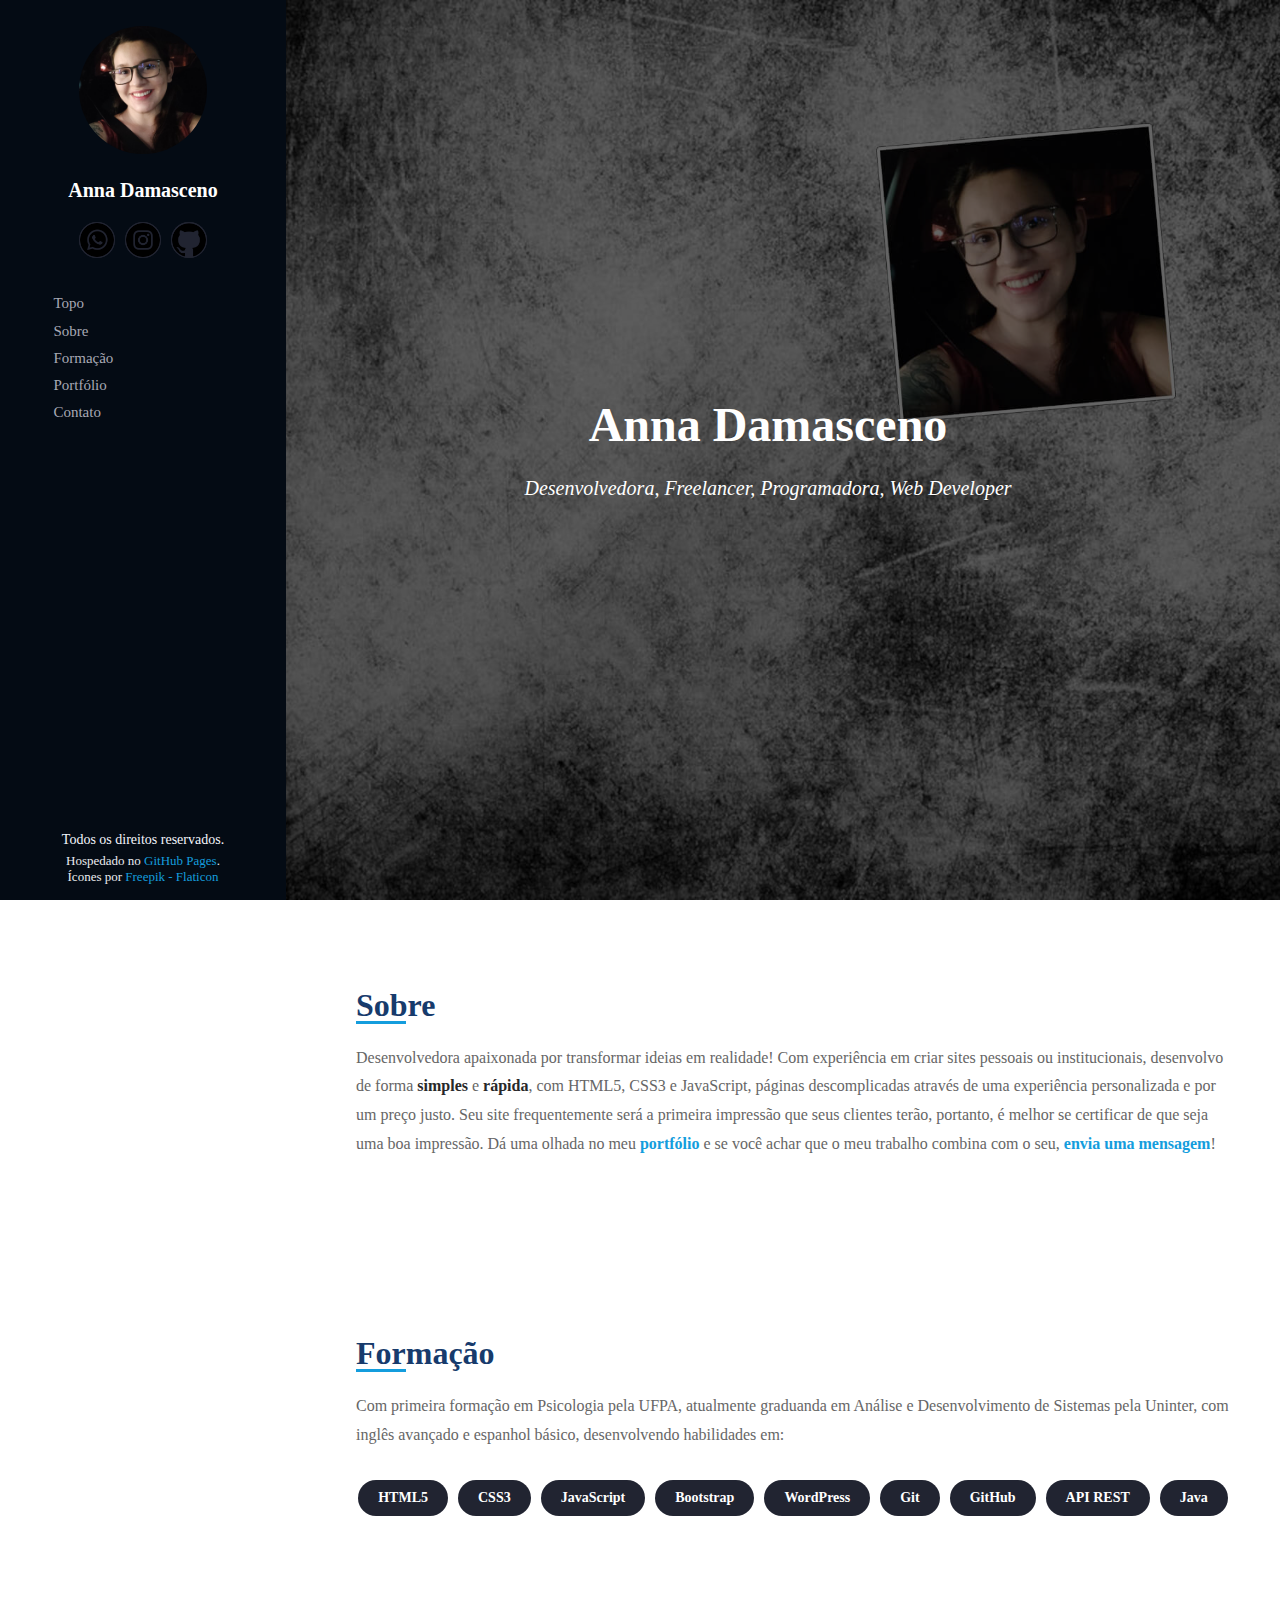
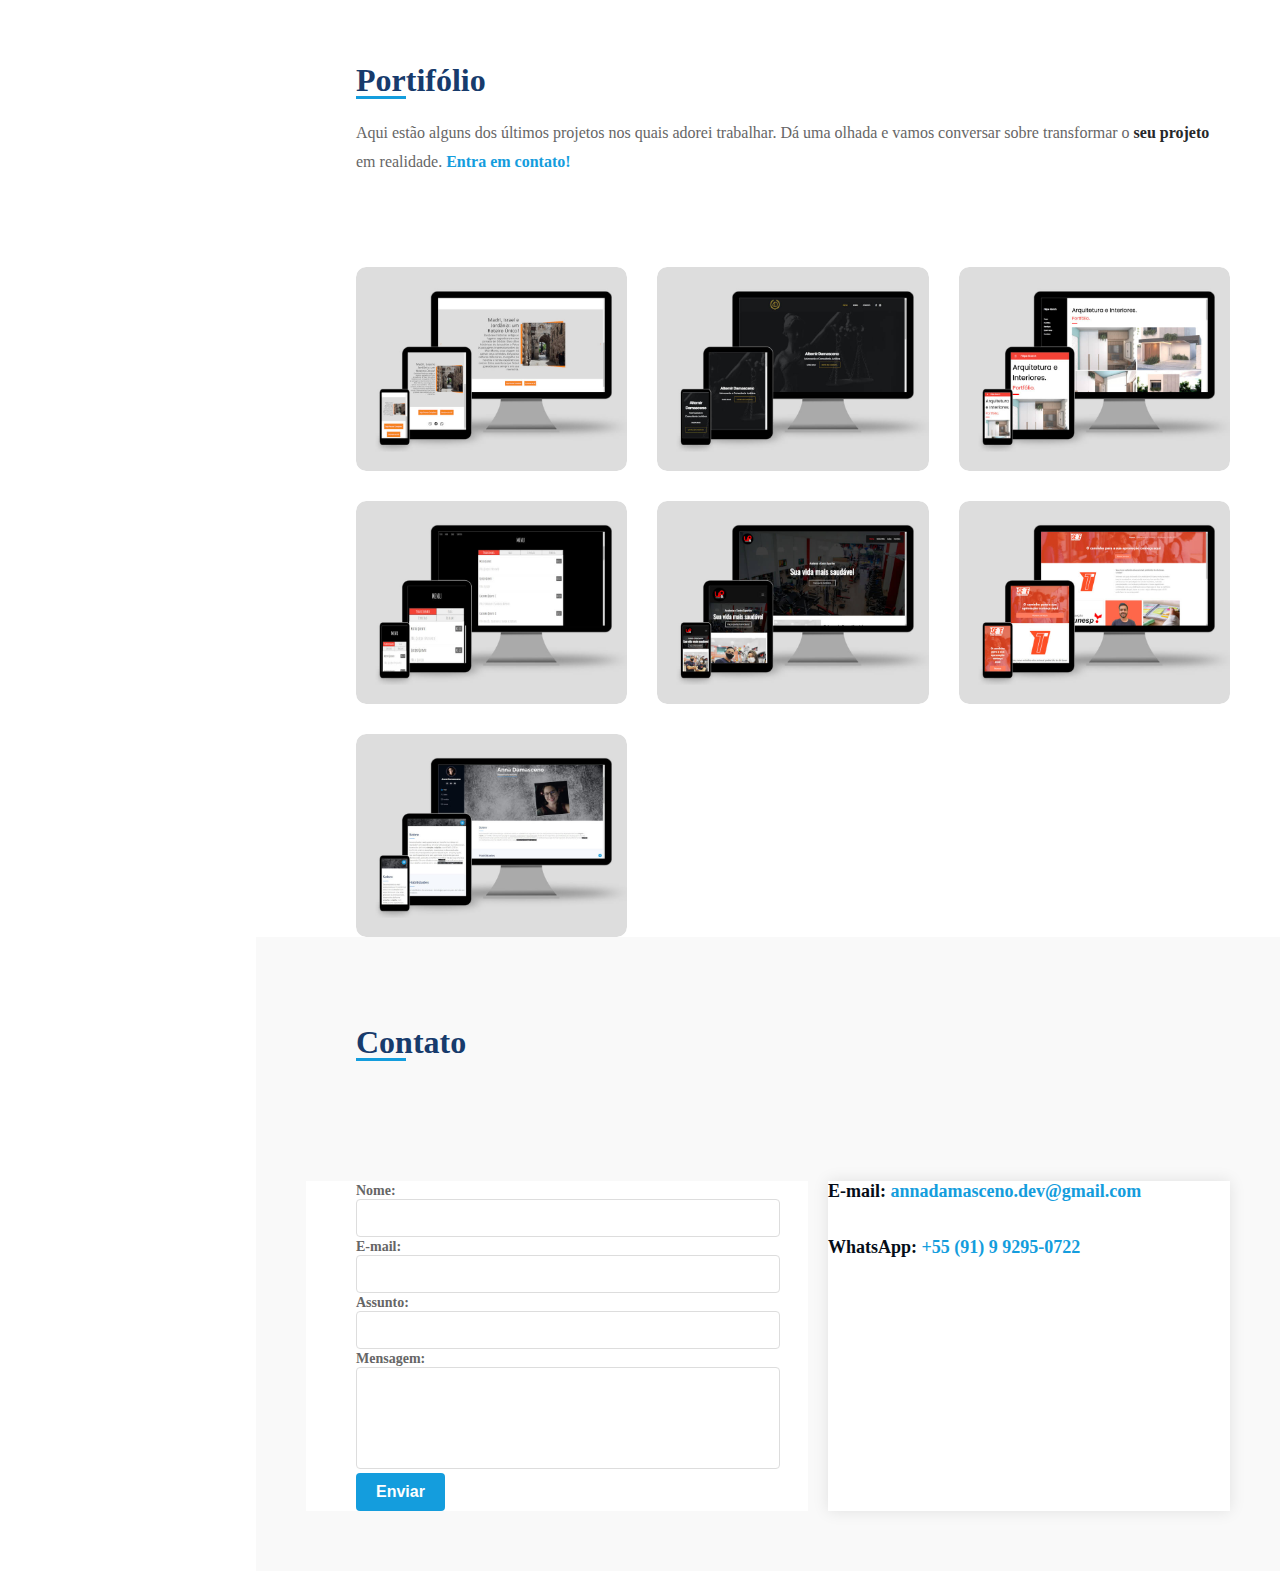
<file: index.html>
<!DOCTYPE html>
<html lang="pt-br">

<head>
    <meta charset="utf-8">
    <title>Portifólio Pessoal</title> <!-- Adiciona o título da página -->
    <link rel="icon" href="/images/favicon.png" type="image/png"> <!-- Adiciona o favicon, aquela pequena imagem que aparece na aba do navegador-->
    <link
        href="https://fonts.googleapis.com/css?family=Open+Sans:300,300i,400,400i,600,600i,700,700i|Raleway:300,300i,400,400i,500,500i,600,600i,700,700i|Poppins:300,300i,400,400i,500,500i,600,600i,700,700i"
        rel="stylesheet"> <!-- Adiciona fonte usada no site -->
    <link href="/styles/main.css" rel="stylesheet"> <!-- Adiciona configurações definidas no arquivo de estilo main.css -->
</head>
<!--
    Aluna: Anna Carolina Tavares Braga Damasceno
    RU: 4951642
-->
<body>
    <!-- Header -->
    <header id="header"> <!-- Dentro da header defini tudo aquilo que gostaria que fosse fixo no site, o perfil e a navegação -->
        <div class="header-container">

            <!-- Perfil: contém foto, nome e links para as redes sociais -->
            <div class="perfil">
                <img src="/images/profile-img.jpg" alt="Anna Carolina Damasceno">
                <h1><a href="index.html">Anna Damasceno</a></h1>
                <div class="social-links">
                    <a target="_blank" href="http://wa.me/5591992950722">
                        <div class="icon-container">
                            <img src="/images/whatsapp.png" alt="WhatsApp"></i>
                        </div>
                    </a>
                    <a target="_blank" href="https://instagram.com/anna.carolinadamasceno">
                        <div class="icon-container">
                            <img src="/images/instagram.png" alt="Instagram"></i>
                        </div>
                    </a>
                    <a target="_blank" href="https://github.com/annacarolinadamasceno">
                        <div class="icon-container">
                            <img src="/images/github.png" alt="GitHub"></i>
                        </div>
                    </a>
                </div>
            </div>

<!--
    Aluna: Anna Carolina Tavares Braga Damasceno
    RU: 4951642
-->

            <!-- Navegação: define as seções do site para serem acessadas, sendo elas o topo (com nome, foto e legenda), sobre, formação, portifólio e contato -->
            <nav id="navbar" class="nav-menu">
                <ul> <!-- Em cada elemento dessa lista há taga <a>, na referência (href), para onde o site irá navegar quando o usuário clicar no conteudo do <span> -->
                    <li>
                        <a href="#hero">
                            <span>Topo</span>
                        </a>
                    </li>
                    <li>
                        <a href="#sobre">
                            <span>Sobre</span>
                        </a>
                    </li>
                    <li>
                        <a href="#formacao">
                            <span>Formação</span>
                        </a>
                    </li>
                    <li>
                        <a href="#portfolio">
                            <span>Portfólio</span>
                        </a>
                    </li>
                    <li>
                        <a href="#contato">
                            <span>Contato</span>
                        </a>
                    </li>
                </ul>
            </nav>
        </div>
    </header>
    <!-- Fim Header -->

<!--
    Aluna: Anna Carolina Tavares Braga Damasceno
    RU: 4951642
-->

    <main> <!-- Engloba todas as seções do site, deixando de fora o footer, que acompanha o menu lateral -->
        <!-- Inicio seção Topo -->
        <section id="hero">
            <div class="hero-container"> <!-- Contém textos para ser apresentado em cima da imagem de capa definida no CSS -->
                <h1>Anna Damasceno</h1>
                <p>Desenvolvedora, Freelancer, Programadora, Web Developer</p>
            </div>
        </section>
        <!-- Fim seção Topo -->

        <!-- Início seção Sobre -->
        <section id="sobre">
            <div class="titulo-secao"> <!-- Contém título e texto da seção sobre. A class definida aqui e usada nas demais seções referencia a estilização no CSS -->
                <h2>Sobre</h2>
                <p>
                    Desenvolvedora apaixonada por transformar ideias em realidade! Com experiência em criar
                    sites pessoais ou institucionais, desenvolvo de forma
                    <strong>simples</strong> e <strong>rápida</strong>, <!-- Destaca as palavras simples e rápida -->
                    com HTML5, CSS3 e JavaScript, páginas descomplicadas através de uma experiência
                    personalizada e por um preço justo.
                    Seu site frequentemente será a primeira impressão que seus clientes terão,
                    portanto, é melhor se certificar de que seja uma boa impressão. Dá uma olhada no meu
                    <a href="#portfolio">portfólio</a> <!-- Adiciona ao texto link para a seção que mostra o portifólio -->
                    e se você achar que o meu trabalho combina com o seu,
                    <a href="#contato">envia uma mensagem</a>! <!-- Adiciona ao texto link para a seção de contato -->
                </p>
            </div>
        </section>
        <!-- Fim seção Sobre -->

<!--
    Aluna: Anna Carolina Tavares Braga Damasceno
    RU: 4951642
-->

        <!-- Início seção Formação -->
        <section id="formacao" class="formacao">
            <div class="titulo-secao">
                <h2>Formação</h2>
                <p>Com primeira formação em Psicologia pela UFPA, atualmente graduanda em Análise e Desenvolvimento de
                    Sistemas pela Uninter,
                    com inglês avançado e espanhol básico, desenvolvendo habilidades em:
                </p>
                <div class="formacao-conteudo">  <!-- Tecnologias separadas em <div> própria e <span> para definição de estilização diferente -->
                    <span>HTML5</span>
                    <span>CSS3</span>
                    <span>JavaScript</span>
                    <span>Bootstrap</span>
                    <span>WordPress</span>
                    <span>Git</span>
                    <span>GitHub</span>
                    <span>API REST</span>
                    <span>Java</span>
                </div>
            </div>
        </section>
        <!-- Fim seção Formação -->

<!--
    Aluna: Anna Carolina Tavares Braga Damasceno
    RU: 4951642
-->

        <!-- Início seção Portifólio -->
        <section id="portfolio" class="portfolio">
            <div class="titulo-secao"> <!-- Inclui título da seção e texto-->
                <h2>Portifólio</h2>
                <p>
                    Aqui estão alguns dos últimos projetos nos quais adorei trabalhar.
                    Dá uma olhada e vamos conversar sobre transformar o <strong>seu projeto</strong> em  <!-- Destaca as palavras seu projeto -->
                    realidade.
                    <a href="#contato">Entra em contato!</a> <!-- Adiciona ao texto link para a seção de contato -->
                </p>
            </div>

            <!-- Itens do Portfólio -->
            <div class="portfolio-container">
                <!-- Todos os itens seguem a mesma estrutura-->
                <!-- Item 1 -->
                <div class="portfolio-item"> <!-- Aqui a <div> permite englobar cada item com sua imagem de capa, seu link de acesso com a imagem de referência do link e definir um estilo padrão -->
                    <img src="images/portfolio/portfolio-1.jpg" alt="Empresa de turismo"> <!-- Insere imagem com texto alternativo-->
                    <div class="portfolio-links">
                        <a href="https://quintatour.com.br/" title="Visitar Site"> <!-- insere link de acesso ao site com o titulo de "Visitar site" -->
                            <img src="/images/seta.png" alt="QuintaTour"> <!-- Adiciona uma imagem de uma seta que contém o link para visitar o site-->
                        </a>
                    </div>
                </div>

                <!-- Item 2 -->
                <div class="portfolio-item">
                    <img src="images/portfolio/portfolio-2.jpg" class="img-fluid"
                        alt="Altemir Damasceno, Escritório de Advocacia e Consultoria Jurídica. Site de página única feito com Bootstrap e Font Awesome.">
                    <div class="portfolio-links">
                        <a target="_blank" href="https://annacarolinadamasceno.github.io/altemiradvocacia/"
                            title="Visitar site">
                            <img src="/images/seta.png" alt="Altemir Damasceno">
                        </a>
                    </div>
                </div>

<!--
    Aluna: Anna Carolina Tavares Braga Damasceno
    RU: 4951642
-->

                <!-- Item 3 -->
                <div class="portfolio-item">
                    <img src="images/portfolio/portfolio-3.jpg" class="img-fluid"
                        alt="Filipe Storch, Arquitetura e Interiores. Site de página única feito com W3.CSS.">
                    <div class="portfolio-links">
                        <a target="_blank" href="https://annacarolinadamasceno.github.io/estudiofilipestorch/"
                            title="Visitar site">
                            <img src="/images/seta.png" alt="Filipe Storch">
                        </a>
                    </div>
                </div>

                <!-- Item 4 -->
                <div class="portfolio-item">
                    <img src="images/portfolio/portfolio-4.jpg" class="img-fluid"
                        alt="Esther Lanches, Lanchonete. Site de página única feito com W3.CSS e JavaScript.">
                    <div class="portfolio-links">
                        <a target="_blank" href="https://annacarolinadamasceno.github.io/estherlanches/"
                            title="Visitar site">
                            <img src="/images/seta.png" alt="Esther Lanches">
                        </a>
                    </div>
                </div>

                <!-- Item 5 -->
                <div class="portfolio-item">
                    <img src="images/portfolio/portfolio-5.jpg" class="img-fluid"
                        alt="Up Fit, Academia e Centro Esportivo. Site de múltiplas páginas feito com Bootstrap.">
                    <div class="portfolio-links">
                        <a target="_blank" href="https://annacarolinadamasceno.github.io/upfit/" title="Visitar site">
                            <img src="/images/seta.png" alt="Upfit Academia">
                        </a>
                    </div>
                </div>

<!--
    Aluna: Anna Carolina Tavares Braga Damasceno
    RU: 4951642
-->

                <!-- Item 6 -->
                <div class="portfolio-item">
                    <img src="images/portfolio/portfolio-6.jpg" class="img-fluid"
                        alt="Sete, Estudio Educacional. Site de múltiplas páginas feito com Bootstrap.">
                    <div class="portfolio-links">
                        <a target="_blank" href="https://annacarolinadamasceno.github.io/sete-educacional/"
                            title="Visitar site">
                            <img src="/images/seta.png" alt="Sete Educacional">
                        </a>
                    </div>
                </div>

                <!-- Item 7 -->
                <div class="portfolio-item">
                    <img src="images/portfolio/portfolio-7.jpg" class="img-fluid" alt="Meu próprio site!">
                    <div class="portfolio-links">
                        <a target="_blank" href="https://annacarolinadamasceno.github.io/" title="Visitar site">
                            <img src="/images/seta.png" alt="Anna Carolina Damasceno">
                        </a>
                    </div>
                </div>
            </div>
        </section>
        <!-- Fim Portifólio -->

<!--
    Aluna: Anna Carolina Tavares Braga Damasceno
    RU: 4951642
-->

        <!-- Contato -->
        <section id="contato">
            <div class="contato"> <!--Adiciona o título da seção -->
                <h2>Contato</h2>
            </div>
            <div class="contato">
                <!-- Formulário de envio de e-mail -->
                <form id="contatoFormulario" action="https://api.staticforms.xyz/submit" method="post"> <!-- Cria formulário que chama a api definida no action com método post com o body preenchido pelos inputs -->
                    <!-- Para todos os inputs: 
                      - type: text indica que fica visível o campo na tela como caixa de texto e hidden indica que não aparece pro usuário;
                      - name: indica o nome do atributo que o value se refere;
                      - value: quando explícito é fixo, quando não há é o que o usuário inserir -->
                    <input type="hidden" name="accessKey" value="f7ca3baf-ea93-477f-8dd7-fce830c8d49f">
                    <div>
                        <label for="name">Nome:</label> <!-- Cada label vai inserir um texto acima do input indicando ao que ele se refere-->
                        <input type="text" name="name" id="name" required>
                    </div>
                    <div>
                        <label for="email">E-mail:</label>
                        <input type="email" name="replyTo" id="email" required>
                    </div>
                    <div>
                        <label for="subject">Assunto:</label>
                        <input type="text" name="subject" id="subject" required>
                    </div>
                    <div>
                        <label for="message">Mensagem:</label>
                        <textarea name="message" id="message" rows="5" required></textarea>
                    </div>
                    <button type="submit">Enviar</button>
                    <input type="hidden" name="redirectTo" value="https://annacarolinadamasceno.github.io/enviado.html"><!-- Possibilita redirecionar pra página definida e não para a padrão da api do staticforms-->
                </form>

<!--
    Aluna: Anna Carolina Tavares Braga Damasceno
    RU: 4951642
-->
                <!-- Informações de contato -->
                <div class="info">
                    <div>
                        <div>
                            <h4>E-mail: 
                                <a href="mailto:annadamasceno.dev@gmail.com">annadamasceno.dev@gmail.com</a><!-- Texto de e-mail com integração com api que abre o genrenciador de e-mail do usuário-->
                            </h4>
                        </div>
                    </div>

                    <div class="phone">
                        <div>
                            <h4>WhatsApp:
                                <a href="http://wa.me/5591992950722">+55 (91) 9 9295-0722</a><!-- Texto de número de whatsapp com integração com api que redireciona para o aplicativo -->
                            </h4>
                        </div>
                    </div>
                </div>
            </div>
        </section>
        <!-- Fim Contato -->

    </main><!-- Fim -->

    <!-- Footer -->
    <footer id="footer">
        <div class="copyright">
            Todos os direitos reservados.
        </div>
        <div class="credits"> <!-- Parte com créditos de hospedagem e imagens gratuítas usadas -->
            Hospedado no <a href="https://pages.github.com/" target="_blank">GitHub Pages</a>.
            </br>
            Ícones por <a href="https://www.flaticon.com/br/" target="_blank">Freepik - Flaticon</a>
        </div>
    </footer><!-- Fim Footer -->
</body>
</html>
</file>
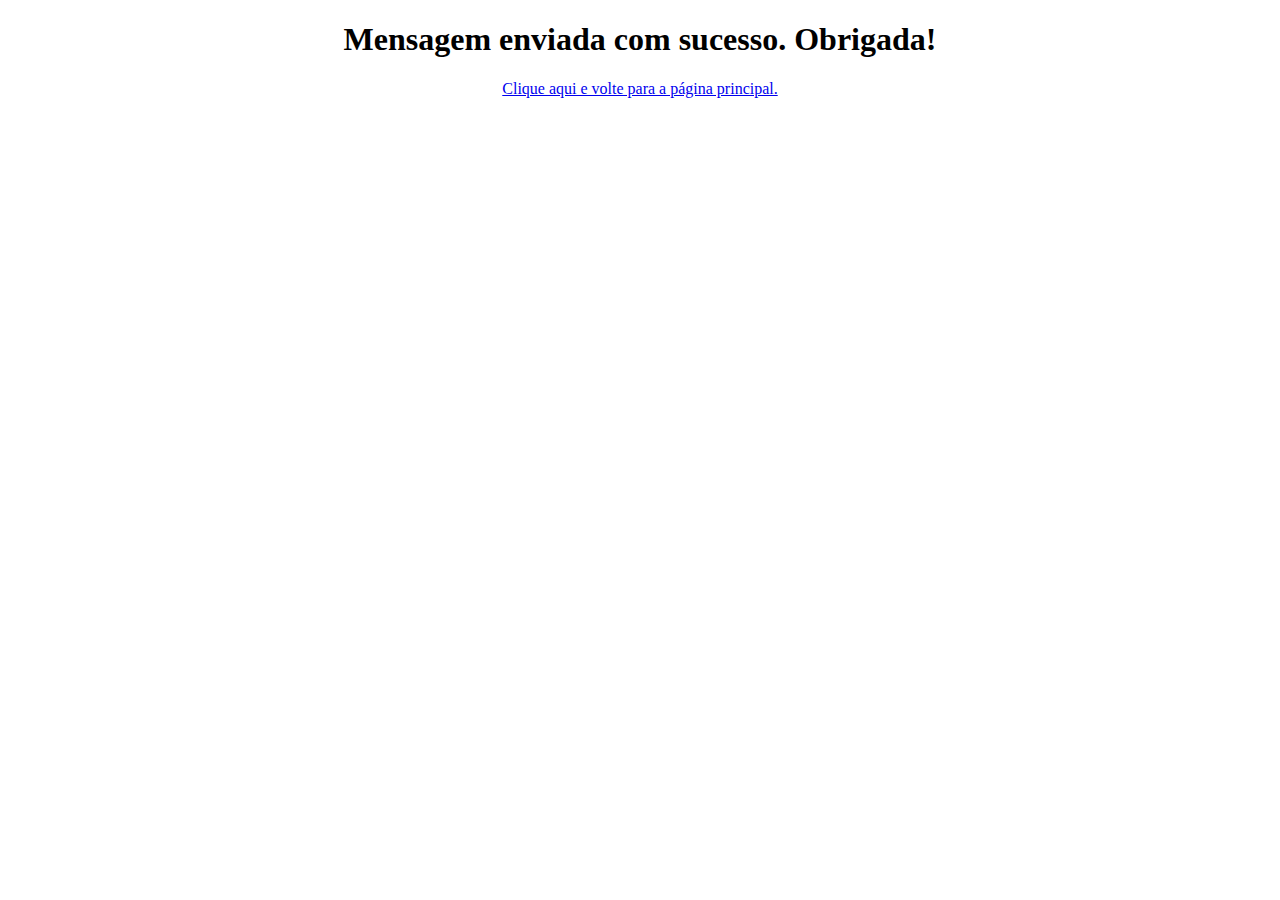
<file: enviado.html>
<!DOCTYPE html>
<html lang="pt-br">
<!--
    Aluna: Anna Carolina Tavares Braga Damasceno
    RU: 4951642
-->
<head>
    <meta charset="UTF-8">
    <meta name="viewport" content="width=device-width, initial-scale=1.0">
    <title>Mensagem enviada com sucesso...</title>
    <style>
        body {
            text-align: center;
        }
    </style>
</head>
<body>
    <h1>Mensagem enviada com sucesso. Obrigada!</h1>
    <a href="./">Clique aqui e volte para a página principal.</a>
</body>
</html>
</file>
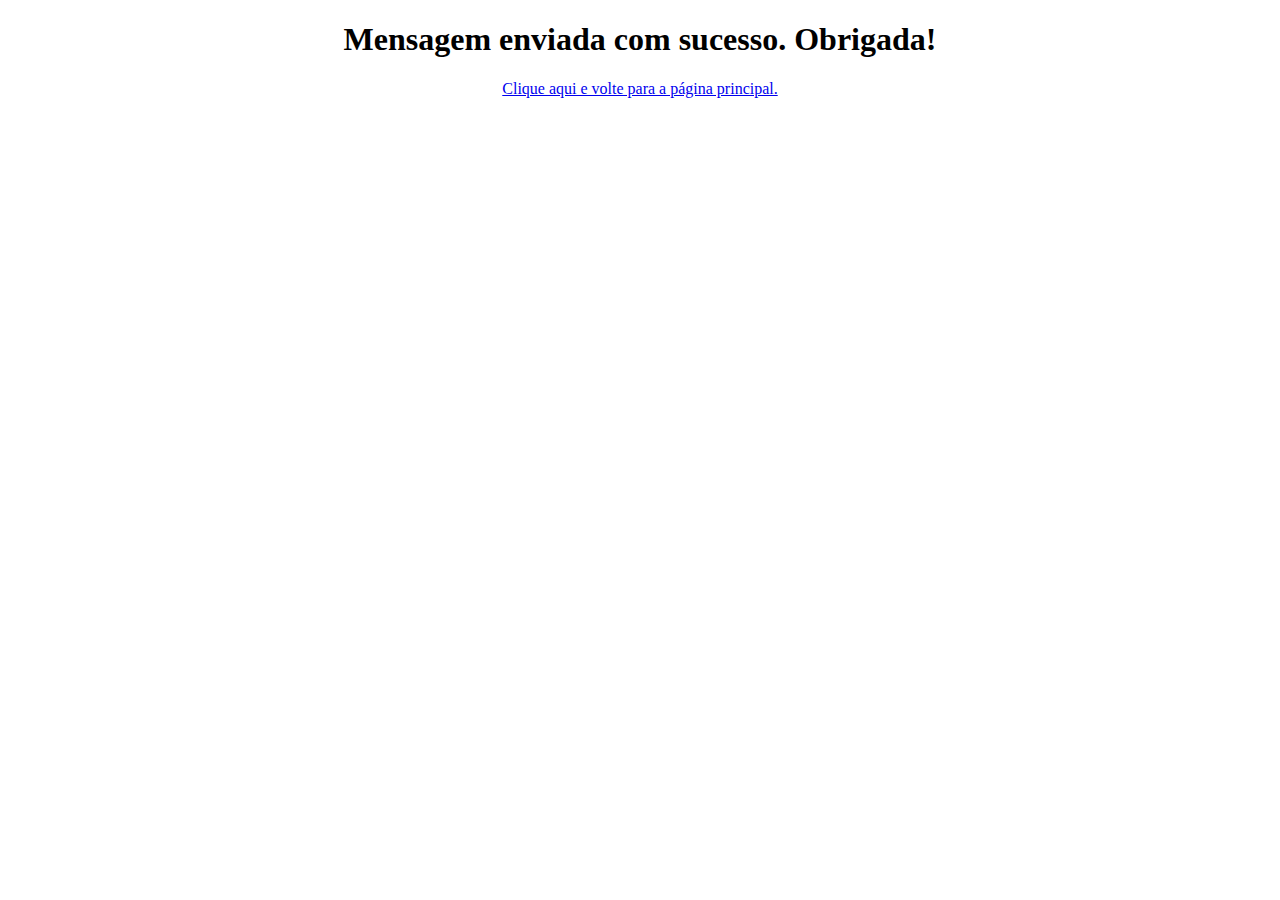
<file: thank-you.html>
<!DOCTYPE html>
<html lang="pt-br">
<head>
    <meta charset="UTF-8">
    <meta name="viewport" content="width=device-width, initial-scale=1.0">
    <title>Mensagem enviada com sucesso...</title>
    <style>
        body {
            text-align: center;
        }
    </style>
</head>
<body>
    <h1>Mensagem enviada com sucesso. Obrigada!</h1>
    <a href="./">Clique aqui e volte para a página principal.</a>
</body>
</html>
</file>
<file: styles/main.css>
/* 
  Aluna: Anna Carolina Tavares Braga Damasceno
  RU: 4951642
*/
/* Geral: definições gerais de cores e tamanhos para o body e para as tags de textos, para manter padrão dentro da página */
body {
  color: #272829;
  margin: 0rem;
  padding: 0rem;
  margin-left: 20%;
}

a {
  color: #149ddd;
  text-decoration: none;
}

a:hover {
  color: #37b3ed;
  text-decoration: none;
}

h1, h2, h3, h4, h5, h6 {
  font-weight: bold;
  margin-bottom: 0.938rem;
}

p {
  margin-bottom: 0.938rem;
  line-height: 1.6;
  color: #272829;
}

/*-------------------------------------------------------------*/
/* Header: define tudo aquilo de estilo que é específico do conteúdo da header */
#header {
  position: fixed;
  top: 0;
  left: 0;
  bottom: 0;
  width: 20%;
  background: #040b14;
  overflow-y: auto;
  padding: 0 0.938rem;
  z-index: 9997;
  transition: all 0.5s ease-in-out;
}

/* 
  Aluna: Anna Carolina Tavares Braga Damasceno
  RU: 4951642
*/

#header .perfil img {
  margin: 10% auto;
  display: block;
  width: 50%;
  border-radius: 50%;
}

#header .perfil h1 {
  font-size: 125%;
  margin: 0.625rem 0;
  text-align: center;
}

#header .perfil h1 a {
  color: #fff;
  text-decoration: none;
}

#header .perfil .social-links {
  display: flex;
  justify-content: center;
  gap: 0.625rem;
  margin-top: 1.25rem;
}

#header .perfil .social-links a {
  display: flex;
  width: 2.25rem;
  height: 2.25rem;
  border-radius: 50%;
  background: #212431;
  justify-content: center;
  align-items: center;
  transition: 0.3s ease;
}

#header .perfil .social-links a:hover {
  background: #149ddd;
}

/* 
  Aluna: Anna Carolina Tavares Braga Damasceno
  RU: 4951642
*/

#header .perfil .icon-container {
  width: 2.25rem;
  height: 2.25rem;
  border-radius: 50%;
  background-color: #212431;
  overflow: hidden;
  display: flex;
  align-items: center;
  justify-content: center;
  transition: 0.3s ease;
}

#header .perfil .icon-container img {
  width: 2.125rem;
  height: 2.125rem;
  object-fit: contain;
}

#header .perfil .icon-container:hover {
  background-color: #149ddd;
}

/* Navegação: estilização de navegação*/
.nav-menu {
  margin-top: 2rem;
}

.nav-menu ul {
  list-style: none;
  padding: 0;
  margin: 0;
}

.nav-menu a {
  display: flex;
  align-items: center;
  padding: 2% 15%;
  color: #a8a9b4;
  font-size: 0.938rem;
  transition: 0.3s;
}

/* 
  Aluna: Anna Carolina Tavares Braga Damasceno
  RU: 4951642
*/

.nav-menu a:hover,
.nav-menu .active {
  color: #fff;
}

/*-------------------------------------------------------------*/
/* Hero: estilização específica da seção de topo */
#hero {
  position: relative;
  width: 100%;
  height: 100vh;
  background: url("../images/hero-bg.jpg") no-repeat center center/cover;
  display: flex;
  flex-direction: column;
  justify-content: center;
  align-items: center;
}

#hero::before {
  content: "";
  position: absolute;
  top: 0;
  left: 0;
  right: 0;
  bottom: 0;
  background: rgba(0, 0, 0, 0.6);
  z-index: 1;
}

.hero-container {
  position: relative;
  z-index: 2;
  text-align: center;
  color: #fff;
}

.hero-container h1 {
  font-size: 3rem;
  font-weight: bold;
  margin: 0 0 1.25rem 0;
}

/* 
  Aluna: Anna Carolina Tavares Braga Damasceno
  RU: 4951642
*/

.hero-container p {
  color: #fff;
  font-size: 1.25rem;
  margin: 0;
  font-style: italic;
}

/*-------------------------------------------------------------*/
/* Seções no Geral: define estilização das seções, como a linha azul abaixo do título, tamanho, etc. */
.titulo-secao {
  margin-left: 3.125rem;
  padding: 3.75rem 3.125rem;
}

.titulo-secao h2 {
  font-size: 2rem;
  font-weight: bold;
  margin-bottom: 1.25rem;
  text-align: left;
  position: relative;
  color: #173b6c;
}

.titulo-secao h2::after {
  content: "";
  position: absolute;
  display: block;
  width: 3.125rem;
  height: 0.188rem;
  background: #149ddd;
  bottom: 0;
  left: 0;
}

.titulo-secao p {
  font-size: 1rem;
  color: #666;
  line-height: 1.8;
  text-align: left;
  margin-bottom: 1.875rem;
}

/* 
  Aluna: Anna Carolina Tavares Braga Damasceno
  RU: 4951642
*/

.titulo-secao p a {
  color: #149ddd;
  text-decoration: none;
  font-weight: bold;
}

.titulo-secao p a:hover {
  text-decoration: underline;
  color: #2eafec;
}

.titulo-secao p strong {
  font-weight: bold;
  color: #272829;
}

.titulo-secao p .text-decoration-underline {
  text-decoration: underline;
  font-style: italic;
}

/*-------------------------------------------------------------*/
/* Formação: traz a estilização específica da seção de formação para que as habilidades fiquem mais destacadas*/
.formacao-conteudo {
  display: flex;
  flex-wrap: wrap;
  justify-content: center;
  gap: 0.625rem;
}

.formacao-conteudo span {
  display: inline-flex;
  align-items: center;
  padding: 0.625rem 1.25rem;
  font-size: 0.875rem;
  font-weight: 600;
  color: #fff;
  background-color: #212431;
  border-radius: 1.25rem;
}


/* 
  Aluna: Anna Carolina Tavares Braga Damasceno
  RU: 4951642
*/
/*-------------------------------------------------------------*/
/* Prtifólio: traz a estilização do portifólio para que fique em quadradinhos alinhados e os efeitos quando passa o mouse por cima */
/* Galeria */
.portfolio-container {
  margin-left: 3.125rem;
  padding: 0rem 3.125rem;
  display: flex;
  flex-wrap: wrap;
  gap: 1.875rem;
}

.portfolio-item {
  width: calc(33.333% - 1.25rem);
  position: relative;
  overflow: hidden;
  border-radius: 0.625rem;
  background-color: #fff;
  transition: transform 0.3s ease, box-shadow 0.3s ease;
}

.portfolio-item:hover {
  transform: scale(1.05);
  box-shadow: 0 0.313rem 0.938rem rgba(0, 0, 0, 0.1);
}

/* Imagem */
.portfolio-item img {
  width: 100%;
  display: block;
  border-radius: 0.625rem;
  transition: transform 0.3s ease;
}

.portfolio-item:hover img {
  transform: scale(1.1);
}

/* 
  Aluna: Anna Carolina Tavares Braga Damasceno
  RU: 4951642
*/

/* Links sobre a imagem */
.portfolio-links {
  position: absolute;
  top: 50%;
  left: 50%;
  transform: translate(-50%, -50%);
  display: flex;
  gap: 0.625rem;
  opacity: 0;
  transition: opacity 0.3s ease;
  z-index: 1;
}

.portfolio-item:hover .portfolio-links {
  opacity: 1;
}

.portfolio-links a {
  background-color: rgba(20, 157, 221, 0.75);
  color: #fff;
  font-size: 1.25rem;
  padding: 0.625rem;
  border-radius: 50%;
  text-align: center;
  transition: background-color 0.3s;
}

.portfolio-links a:hover {
  background-color: rgba(20, 157, 221, 0.95);
}

/*-------------------------------------------------------------*/
/* Seção Contato */
.contato {
  padding: 3.75rem 3.125rem;
  background-color: #f9f9f9;
  display: flex;
  flex-wrap: wrap;
  gap: 1.25rem;
}

/* 
  Aluna: Anna Carolina Tavares Braga Damasceno
  RU: 4951642
*/

.contato h2 {
  margin-left: 3.125rem;
  margin-bottom: 0rem;
  font-size: 2rem;
  font-weight: bold;
  text-align: left;
  position: relative;
  color: #173b6c;
}

.contato h2::after {
  content: "";
  position: absolute;
  display: block;
  width: 3.125rem;
  height: 0.188rem;
  background: #149ddd;
  bottom: 0;
  left: 0;
}

/* Coluna de informações */
.contato .info {
  flex: 1;
  background: #fff;
  padding: 0rem;
  box-shadow: 0 0 0.938rem rgba(0, 0, 0, 0.1);
  display: flex;
  flex-direction: column;
  gap: 1.875rem;
}

.contato .info div {
  display: flex;
  align-items: center;
}

/* 
  Aluna: Anna Carolina Tavares Braga Damasceno
  RU: 4951642
*/

.contato .info h4 {
  font-size: 1.125rem;
  margin: 0rem 0rem 0.313rem;
  color: #050d18;
  font-weight: bold;
}

.contato .info p {
  margin: 0;
  font-size: 0.875rem;
  color: #666;
}

/* Coluna de formulário */
.contato form {
  flex: 1;
  background: #fff;
  padding: 0rem 3.125rem;
  box-shadow: 0 0 0.938rem rgba(0, 0, 0, 0.0);
}

.contato form label {
  font-size: 0.875rem;
  font-weight: bold;
  color: #666;
}

.contato form input,
.contato form textarea {
  width: 100%;
  padding: 0.625rem;
  border: 0.063rem solid #ddd;
  border-radius: 0.25rem;
  font-size: 0.875rem;
  color: #555;
}

.contato form textarea {
  resize: none;
}

/* 
  Aluna: Anna Carolina Tavares Braga Damasceno
  RU: 4951642
*/

.contato form button[type="submit"] {
  background: #149ddd;
  color: #fff;
  border: none;
  padding: 0.625rem 1.25rem;
  font-size: 1rem;
  font-weight: bold;
  border-radius: 0.25rem;
  cursor: pointer;
  transition: background-color 0.3s ease;
}

.contato form button[type="submit"]:hover {
  background: #2eafec;
}

/*-------------------------------------------------------------*/
/* Footer */
#footer {
  padding: 0.938rem;
  color: #f4f6fd;
  font-size: 0.875rem;
  position: fixed;
  left: 0;
  bottom: 0;
  width: 20%;
  z-index: 9999;
  background: #040b14;
}

#footer .copyright {
  text-align: center;
}

#footer .credits {
  padding-top: 0.313rem;
  text-align: center;
  font-size: 0.813rem;
  color: #eaebf0;
}
</file>
